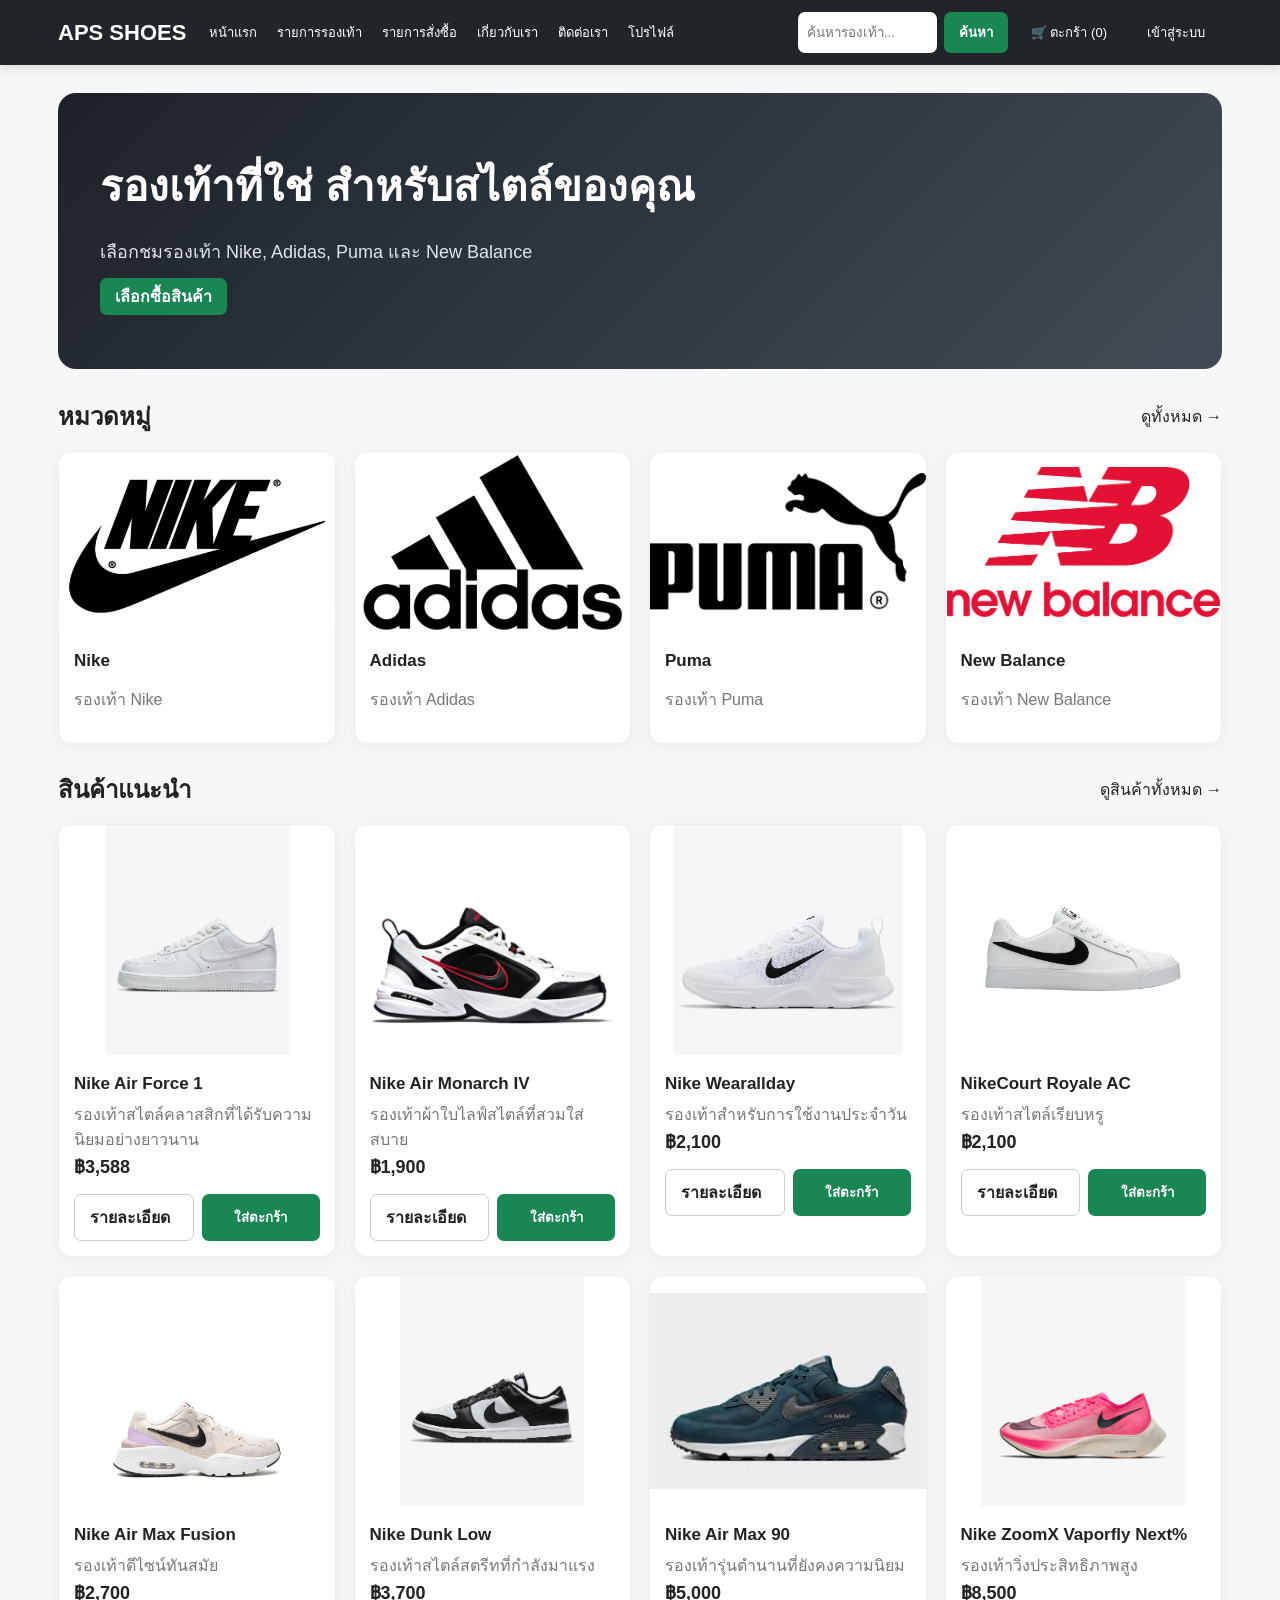
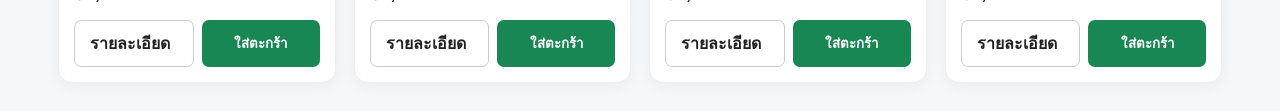
<file: index.html>
<!doctype html><html lang="th"><head><meta charset="utf-8"><meta name="viewport" content="width=device-width,initial-scale=1"><title>APS SHOES</title><link rel="stylesheet" href="style.css"></head><body><nav class="navbar"><div class="nav-inner"><a class="brand" href="index.html">APS SHOES</a><div class="nav-links"><a href="index.html">หน้าแรก</a><a href="products.html">รายการรองเท้า</a><a href="orders.html">รายการสั่งซื้อ</a><a href="about.html">เกี่ยวกับเรา</a><a href="contact.html">ติดต่อเรา</a><a class="profile-link" href="profile.html">โปรไฟล์</a></div><form class="search" id="searchForm"><input id="searchInput" type="search" placeholder="ค้นหารองเท้า..."><button class="btn btn-primary">ค้นหา</button></form><a class="nav-btn" href="cart.html">🛒 ตะกร้า (<span class="cart-count">0</span>)</a><button class="nav-btn auth-button">เข้าสู่ระบบ</button></div></nav><main class="container"><section class="hero"><h1>รองเท้าที่ใช่ สำหรับสไตล์ของคุณ</h1><p>เลือกชมรองเท้า Nike, Adidas, Puma และ New Balance </p><a class="btn btn-primary" href="products.html">เลือกซื้อสินค้า</a></section><div class="section-title"><h2>หมวดหมู่</h2><a href="products.html">ดูทั้งหมด →</a></div><div id="categories" class="grid"></div><div class="section-title"><h2>สินค้าแนะนำ</h2><a href="products.html">ดูสินค้าทั้งหมด →</a></div><div id="homeProducts" class="grid"></div></main><div class="modal" id="loginModal"><div class="modal-box"><button class="close" onclick="this.closest('.modal').classList.remove('show')">×</button><h2>เข้าสู่ระบบ</h2><form id="loginForm"><div class="form-group"><label>ชื่อผู้ใช้</label><input id="loginName" required></div><div class="form-group"><label>รหัสผ่าน</label><input id="loginPassword" type="password" required></div><button class="btn btn-primary">เข้าสู่ระบบ</button></form></div></div><div class="toast" id="toast"></div><script src="data.js"></script><script src="app.js?v=141"></script></body></html>
</file>
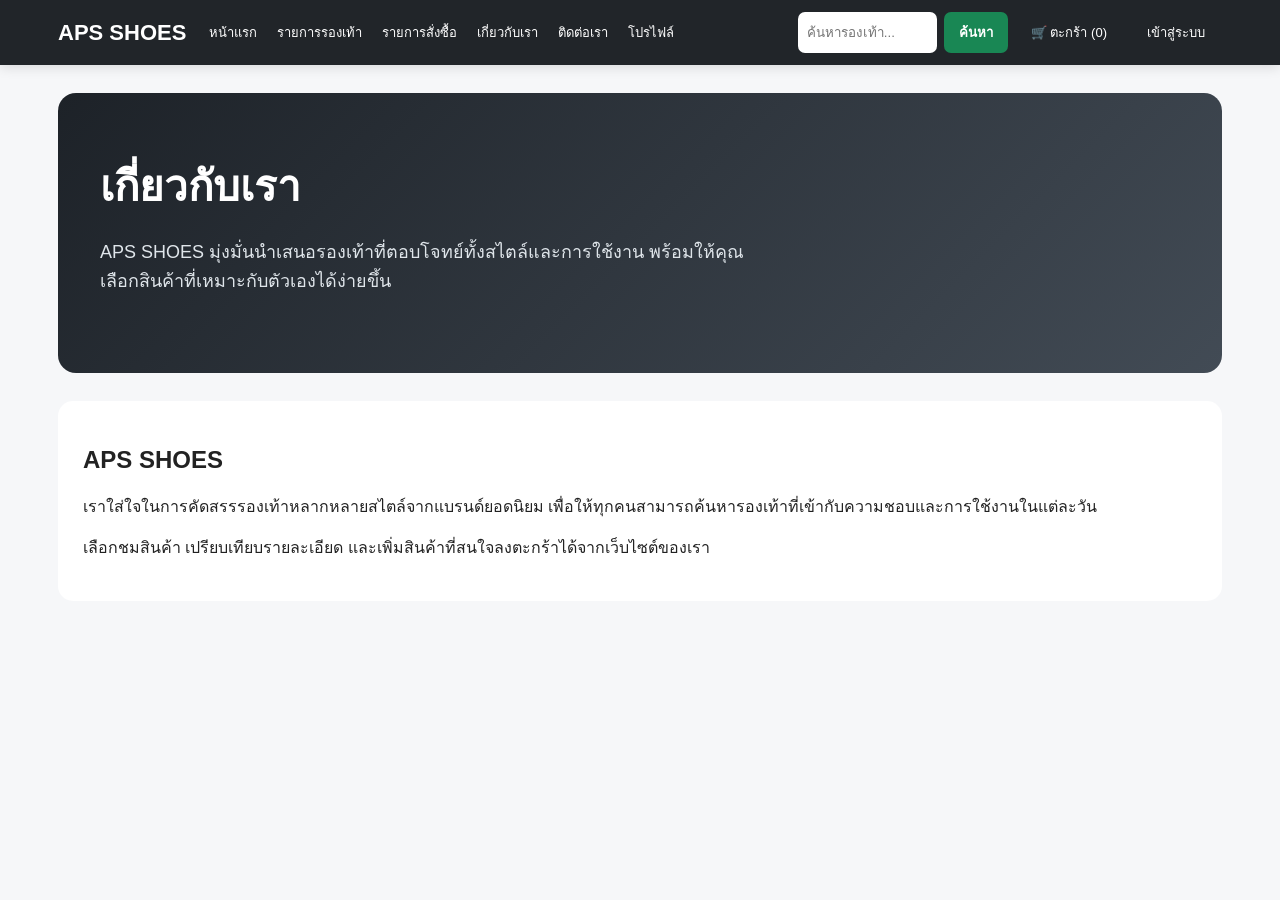
<file: about.html>
<!doctype html><html lang="th"><head><meta charset="utf-8"><meta name="viewport" content="width=device-width,initial-scale=1"><title>เกี่ยวกับเรา</title><link rel="stylesheet" href="style.css"></head><body><nav class="navbar"><div class="nav-inner"><a class="brand" href="index.html">APS SHOES</a><div class="nav-links"><a href="index.html">หน้าแรก</a><a href="products.html">รายการรองเท้า</a><a href="orders.html">รายการสั่งซื้อ</a><a href="about.html">เกี่ยวกับเรา</a><a href="contact.html">ติดต่อเรา</a><a class="profile-link" href="profile.html">โปรไฟล์</a></div><form class="search" id="searchForm"><input id="searchInput" type="search" placeholder="ค้นหารองเท้า..."><button class="btn btn-primary">ค้นหา</button></form><a class="nav-btn" href="cart.html">🛒 ตะกร้า (<span class="cart-count">0</span>)</a><button class="nav-btn auth-button">เข้าสู่ระบบ</button></div></nav><main class="container"><section class="hero"><h1>เกี่ยวกับเรา</h1><p>APS SHOES มุ่งมั่นนำเสนอรองเท้าที่ตอบโจทย์ทั้งสไตล์และการใช้งาน พร้อมให้คุณเลือกสินค้าที่เหมาะกับตัวเองได้ง่ายขึ้น</p></section><div class="panel"><h2>APS SHOES</h2><p>เราใส่ใจในการคัดสรรรองเท้าหลากหลายสไตล์จากแบรนด์ยอดนิยม เพื่อให้ทุกคนสามารถค้นหารองเท้าที่เข้ากับความชอบและการใช้งานในแต่ละวัน</p><p>เลือกชมสินค้า เปรียบเทียบรายละเอียด และเพิ่มสินค้าที่สนใจลงตะกร้าได้จากเว็บไซต์ของเรา</p></div></main><div class="modal" id="loginModal"><div class="modal-box"><button class="close" onclick="this.closest('.modal').classList.remove('show')">×</button><h2>เข้าสู่ระบบ</h2><form id="loginForm"><div class="form-group"><label>ชื่อผู้ใช้</label><input id="loginName" required></div><div class="form-group"><label>รหัสผ่าน</label><input id="loginPassword" type="password" required></div><button class="btn btn-primary">เข้าสู่ระบบ</button></form></div></div><div class="toast" id="toast"></div><script src="data.js"></script><script src="app.js?v=141"></script></body></html>
</file>
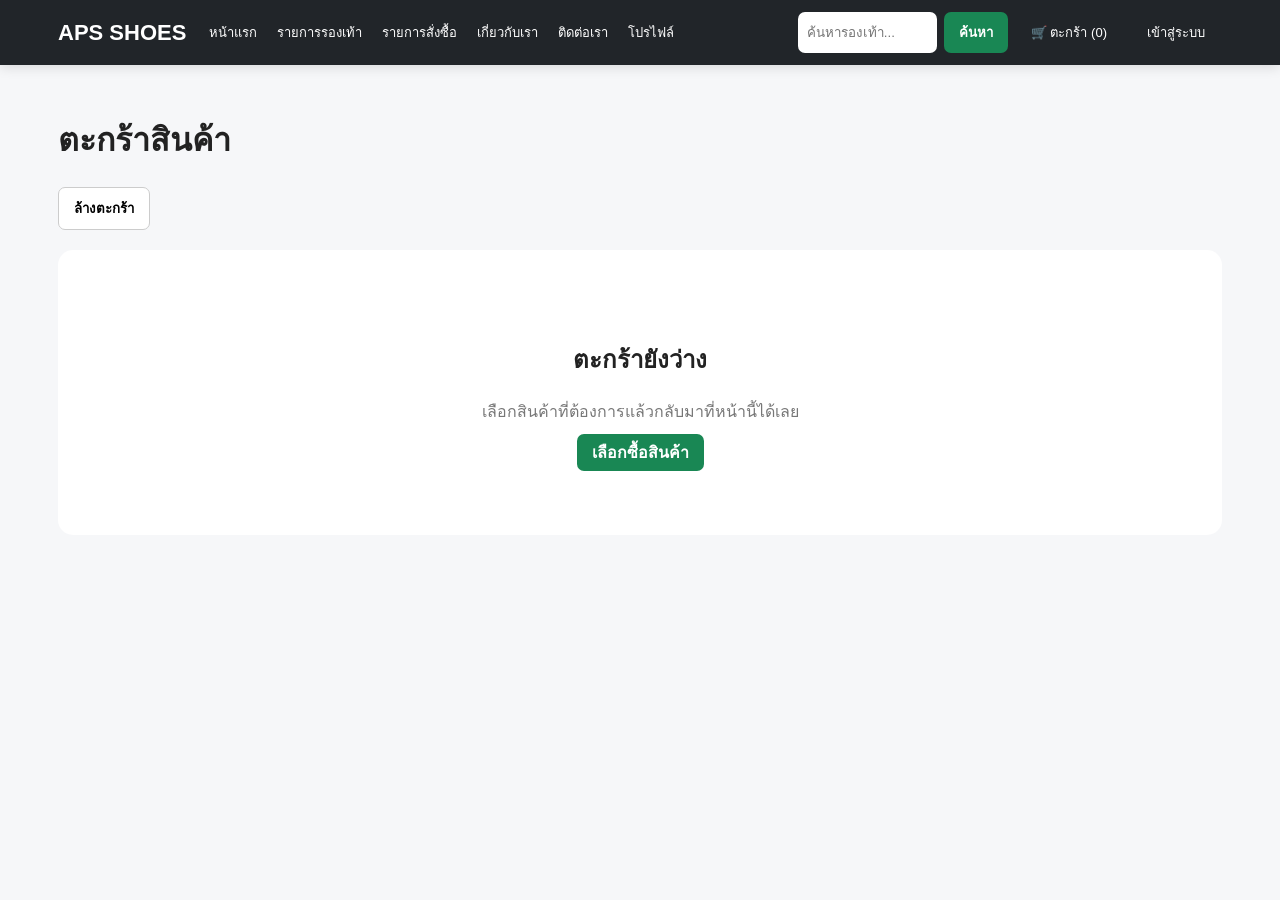
<file: cart.html>
<!doctype html><html lang="th"><head><meta charset="utf-8"><meta name="viewport" content="width=device-width,initial-scale=1"><title>ตะกร้าสินค้า</title><link rel="stylesheet" href="style.css"></head><body><nav class="navbar"><div class="nav-inner"><a class="brand" href="index.html">APS SHOES</a><div class="nav-links"><a href="index.html">หน้าแรก</a><a href="products.html">รายการรองเท้า</a><a href="orders.html">รายการสั่งซื้อ</a><a href="about.html">เกี่ยวกับเรา</a><a href="contact.html">ติดต่อเรา</a><a class="profile-link" href="profile.html">โปรไฟล์</a></div><form class="search" id="searchForm"><input id="searchInput" type="search" placeholder="ค้นหารองเท้า..."><button class="btn btn-primary">ค้นหา</button></form><a class="nav-btn" href="cart.html">🛒 ตะกร้า (<span class="cart-count">0</span>)</a><button class="nav-btn auth-button">เข้าสู่ระบบ</button></div></nav><main class="container"><h1>ตะกร้าสินค้า</h1>
      <button class="btn btn-outline" type="button" onclick="clearCart()">ล้างตะกร้า</button><div id="cartBody" style="margin-top:20px"></div><div id="cartSummary"></div></main><div class="modal" id="loginModal"><div class="modal-box"><button class="close" onclick="this.closest('.modal').classList.remove('show')">×</button><h2>เข้าสู่ระบบ</h2><form id="loginForm"><div class="form-group"><label>ชื่อผู้ใช้</label><input id="loginName" required></div><div class="form-group"><label>รหัสผ่าน</label><input id="loginPassword" type="password" required></div><button class="btn btn-primary">เข้าสู่ระบบ</button></form></div></div><div class="toast" id="toast"></div><script src="data.js"></script><script src="app.js?v=141"></script></body></html>
</file>
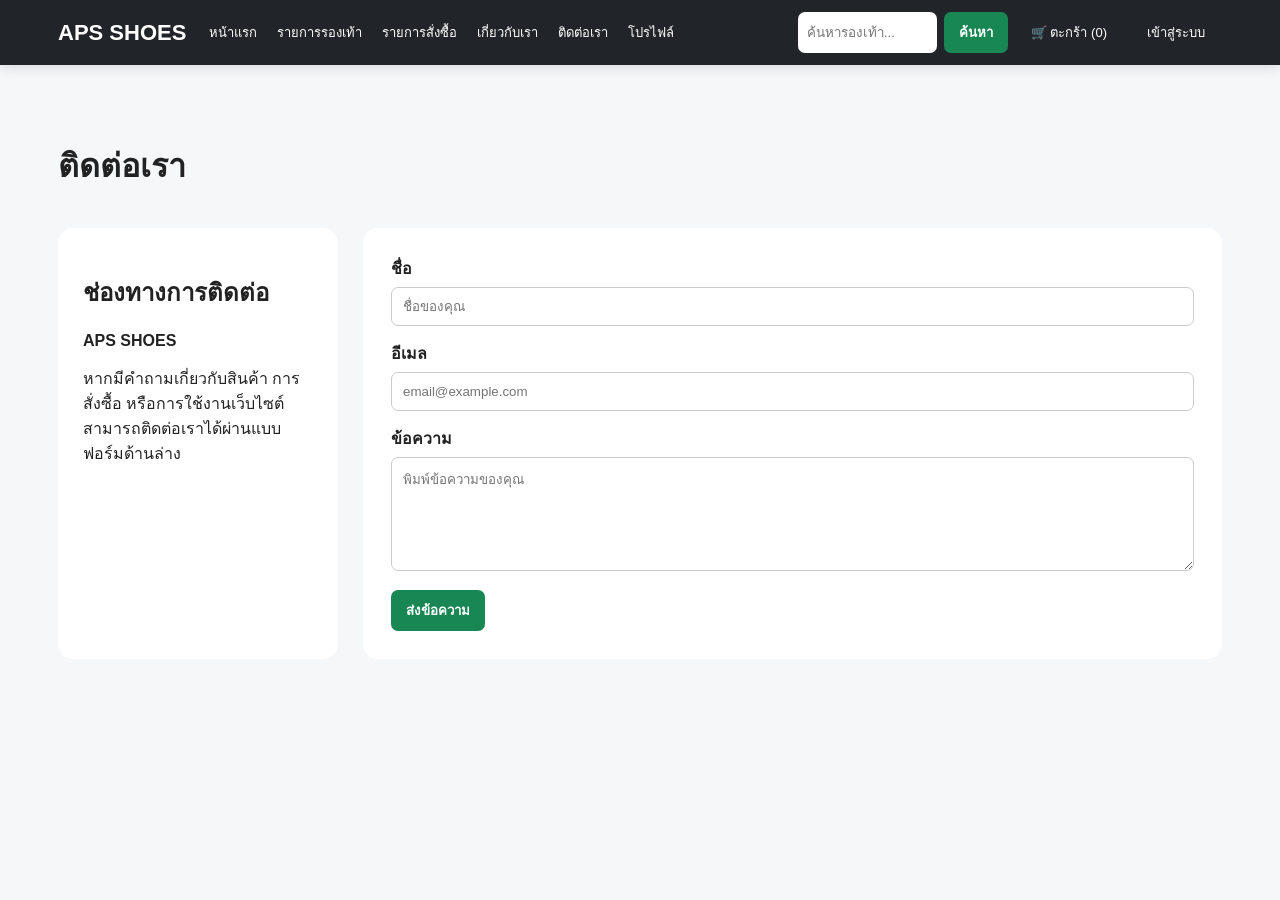
<file: contact.html>
<!doctype html><html lang="th"><head><meta charset="utf-8"><meta name="viewport" content="width=device-width,initial-scale=1"><title>ติดต่อเรา</title><link rel="stylesheet" href="style.css"></head><body><nav class="navbar"><div class="nav-inner"><a class="brand" href="index.html">APS SHOES</a><div class="nav-links"><a href="index.html">หน้าแรก</a><a href="products.html">รายการรองเท้า</a><a href="orders.html">รายการสั่งซื้อ</a><a href="about.html">เกี่ยวกับเรา</a><a href="contact.html">ติดต่อเรา</a><a class="profile-link" href="profile.html">โปรไฟล์</a></div><form class="search" id="searchForm"><input id="searchInput" type="search" placeholder="ค้นหารองเท้า..."><button class="btn btn-primary">ค้นหา</button></form><a class="nav-btn" href="cart.html">🛒 ตะกร้า (<span class="cart-count">0</span>)</a><button class="nav-btn auth-button">เข้าสู่ระบบ</button></div></nav><main class="container"><div class="section-title"><h1>ติดต่อเรา</h1></div><div class="profile"><div class="panel"><h2>ช่องทางการติดต่อ</h2><p><strong>APS SHOES</strong></p><p>หากมีคำถามเกี่ยวกับสินค้า การสั่งซื้อ หรือการใช้งานเว็บไซต์ สามารถติดต่อเราได้ผ่านแบบฟอร์มด้านล่าง</p></div><div class="form-box" style="margin:0;max-width:none"><form id="contactForm"><div class="form-group"><label>ชื่อ</label><input required placeholder="ชื่อของคุณ"></div><div class="form-group"><label>อีเมล</label><input type="email" required placeholder="email@example.com"></div><div class="form-group"><label>ข้อความ</label><textarea rows="6" required placeholder="พิมพ์ข้อความของคุณ"></textarea></div><button class="btn btn-primary" type="submit">ส่งข้อความ</button></form></div></div></main><div class="modal" id="loginModal"><div class="modal-box"><button class="close" onclick="this.closest('.modal').classList.remove('show')">×</button><h2>เข้าสู่ระบบ</h2><form id="loginForm"><div class="form-group"><label>ชื่อผู้ใช้</label><input id="loginName" required></div><div class="form-group"><label>รหัสผ่าน</label><input id="loginPassword" type="password" required></div><button class="btn btn-primary">เข้าสู่ระบบ</button></form></div></div><div class="toast" id="toast"></div><script src="data.js"></script><script src="app.js?v=141"></script><script>document.getElementById('contactForm').addEventListener('submit',e=>{e.preventDefault();toast('ส่งข้อความเรียบร้อยแล้ว');e.target.reset()});</script></body></html>
</file>
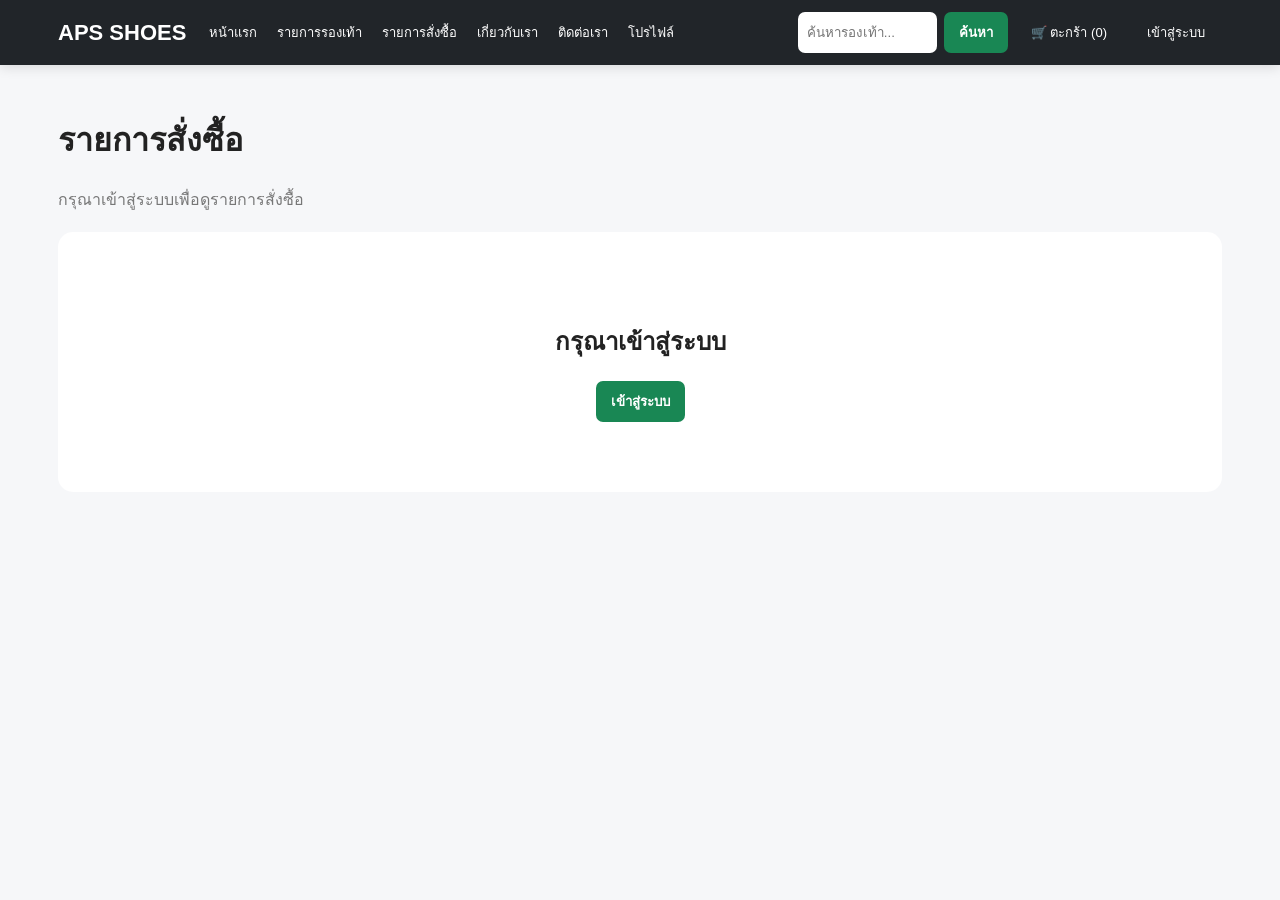
<file: orders.html>
<!doctype html><html lang="th"><head><meta charset="utf-8"><meta name="viewport" content="width=device-width,initial-scale=1"><title>รายการสั่งซื้อ</title><link rel="stylesheet" href="style.css"></head><body><nav class="navbar"><div class="nav-inner"><a class="brand" href="index.html">APS SHOES</a><div class="nav-links"><a href="index.html">หน้าแรก</a><a href="products.html">รายการรองเท้า</a><a href="orders.html">รายการสั่งซื้อ</a><a href="about.html">เกี่ยวกับเรา</a><a href="contact.html">ติดต่อเรา</a><a class="profile-link" href="profile.html">โปรไฟล์</a></div><form class="search" id="searchForm"><input id="searchInput" type="search" placeholder="ค้นหารองเท้า..."><button class="btn btn-primary">ค้นหา</button></form><a class="nav-btn" href="cart.html">🛒 ตะกร้า (<span class="cart-count">0</span>)</a><button class="nav-btn auth-button">เข้าสู่ระบบ</button></div></nav><main class="container"><h1>รายการสั่งซื้อ</h1><p class="muted" id="loginNotice"></p><div id="orders" style="margin-top:20px"></div></main><div class="modal" id="loginModal"><div class="modal-box"><button class="close" onclick="this.closest('.modal').classList.remove('show')">×</button><h2>เข้าสู่ระบบ</h2><form id="loginForm"><div class="form-group"><label>ชื่อผู้ใช้</label><input id="loginName" required></div><div class="form-group"><label>รหัสผ่าน</label><input id="loginPassword" type="password" required></div><button class="btn btn-primary">เข้าสู่ระบบ</button></form></div></div><div class="toast" id="toast"></div><script src="data.js"></script><script src="app.js?v=141"></script></body></html>
</file>
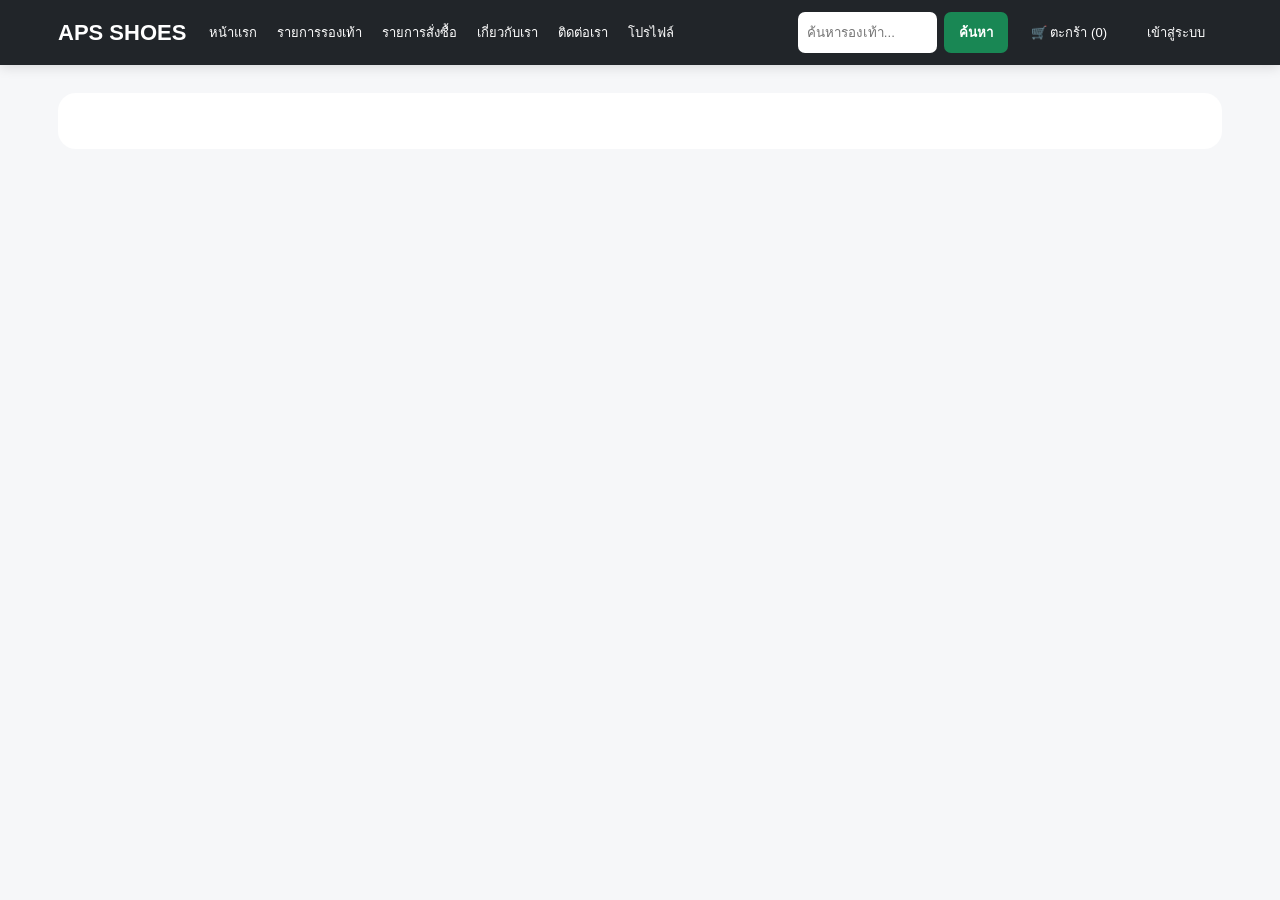
<file: product.html>
<!doctype html><html lang="th"><head><meta charset="utf-8"><meta name="viewport" content="width=device-width,initial-scale=1"><title>รายละเอียดสินค้า</title><link rel="stylesheet" href="style.css"></head><body><nav class="navbar"><div class="nav-inner"><a class="brand" href="index.html">APS SHOES</a><div class="nav-links"><a href="index.html">หน้าแรก</a><a href="products.html">รายการรองเท้า</a><a href="orders.html">รายการสั่งซื้อ</a><a href="about.html">เกี่ยวกับเรา</a><a href="contact.html">ติดต่อเรา</a><a class="profile-link" href="profile.html">โปรไฟล์</a></div><form class="search" id="searchForm"><input id="searchInput" type="search" placeholder="ค้นหารองเท้า..."><button class="btn btn-primary">ค้นหา</button></form><a class="nav-btn" href="cart.html">🛒 ตะกร้า (<span class="cart-count">0</span>)</a><button class="nav-btn auth-button">เข้าสู่ระบบ</button></div></nav><main class="container"><div id="detail" class="detail"></div></main><div class="modal" id="loginModal"><div class="modal-box"><button class="close" onclick="this.closest('.modal').classList.remove('show')">×</button><h2>เข้าสู่ระบบ</h2><form id="loginForm"><div class="form-group"><label>ชื่อผู้ใช้</label><input id="loginName" required></div><div class="form-group"><label>รหัสผ่าน</label><input id="loginPassword" type="password" required></div><button class="btn btn-primary">เข้าสู่ระบบ</button></form></div></div><div class="toast" id="toast"></div><script src="data.js"></script><script src="app.js?v=141"></script></body></html>
</file>
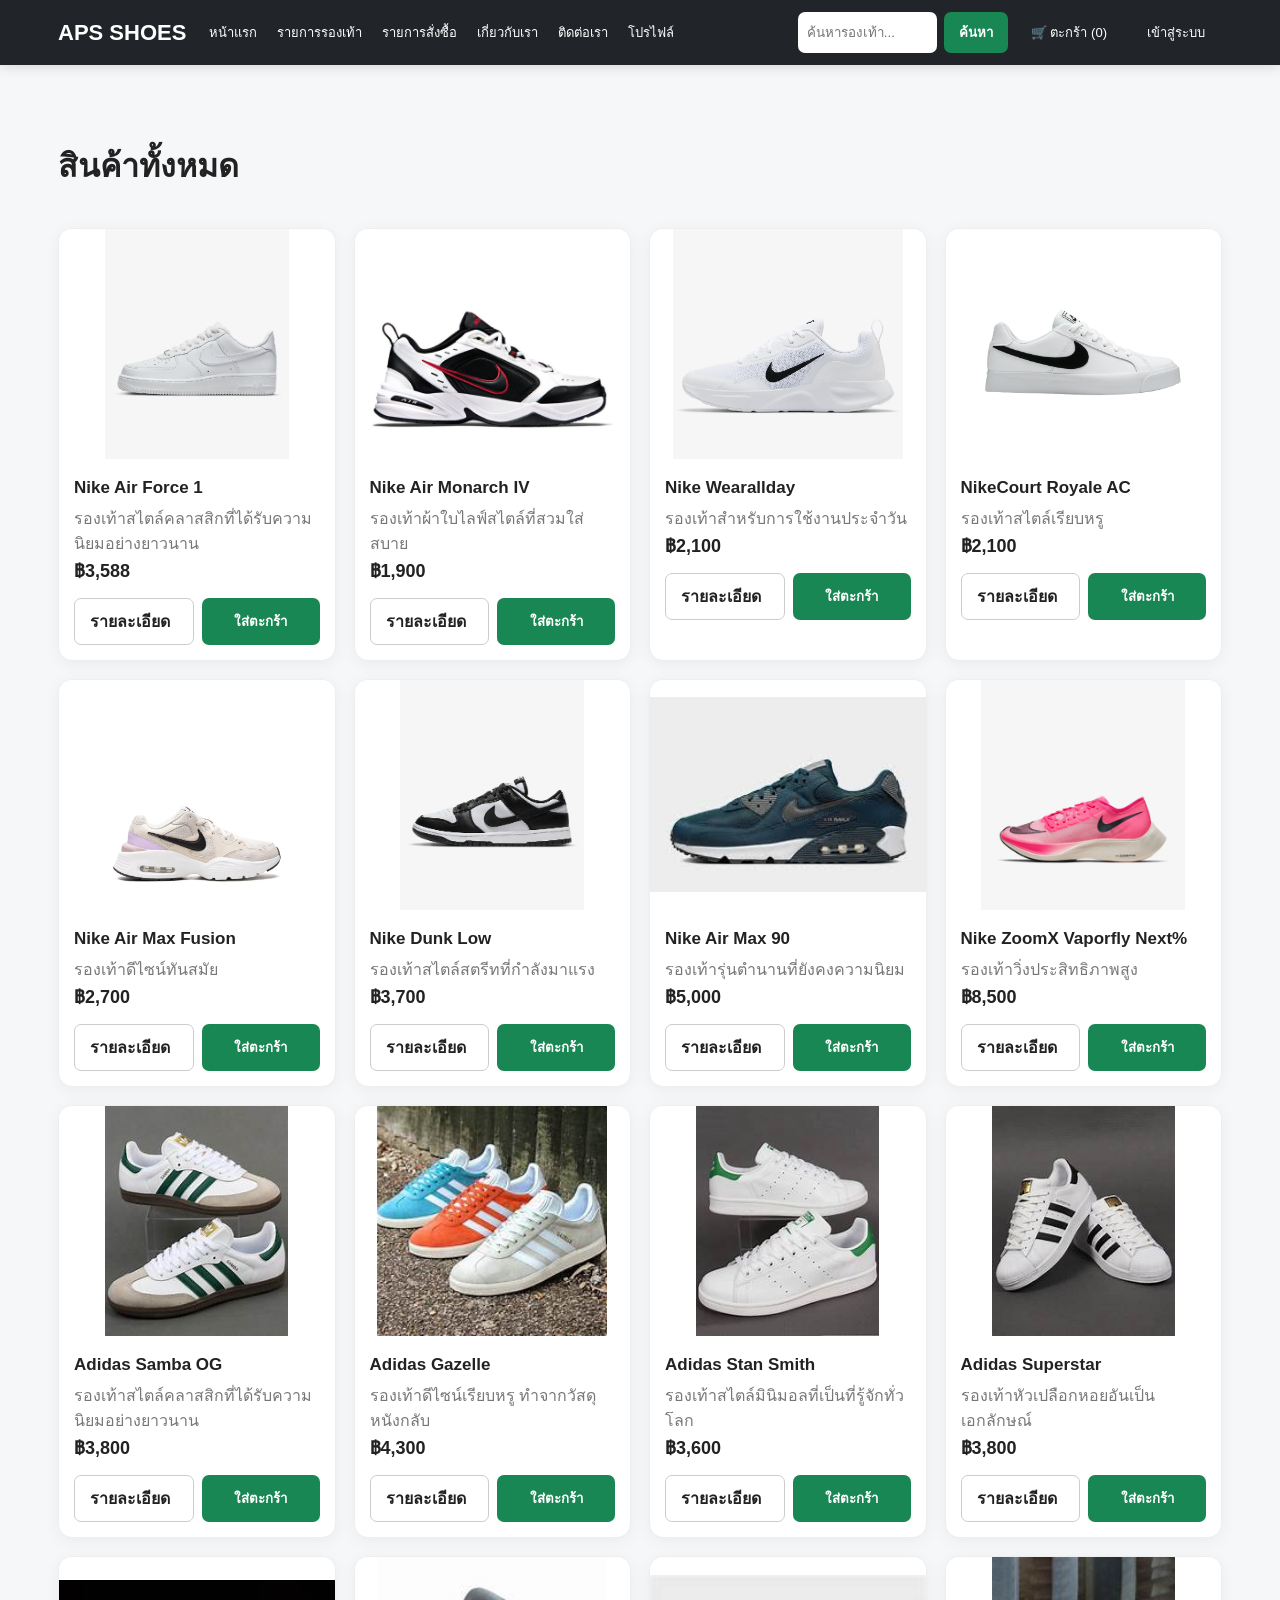
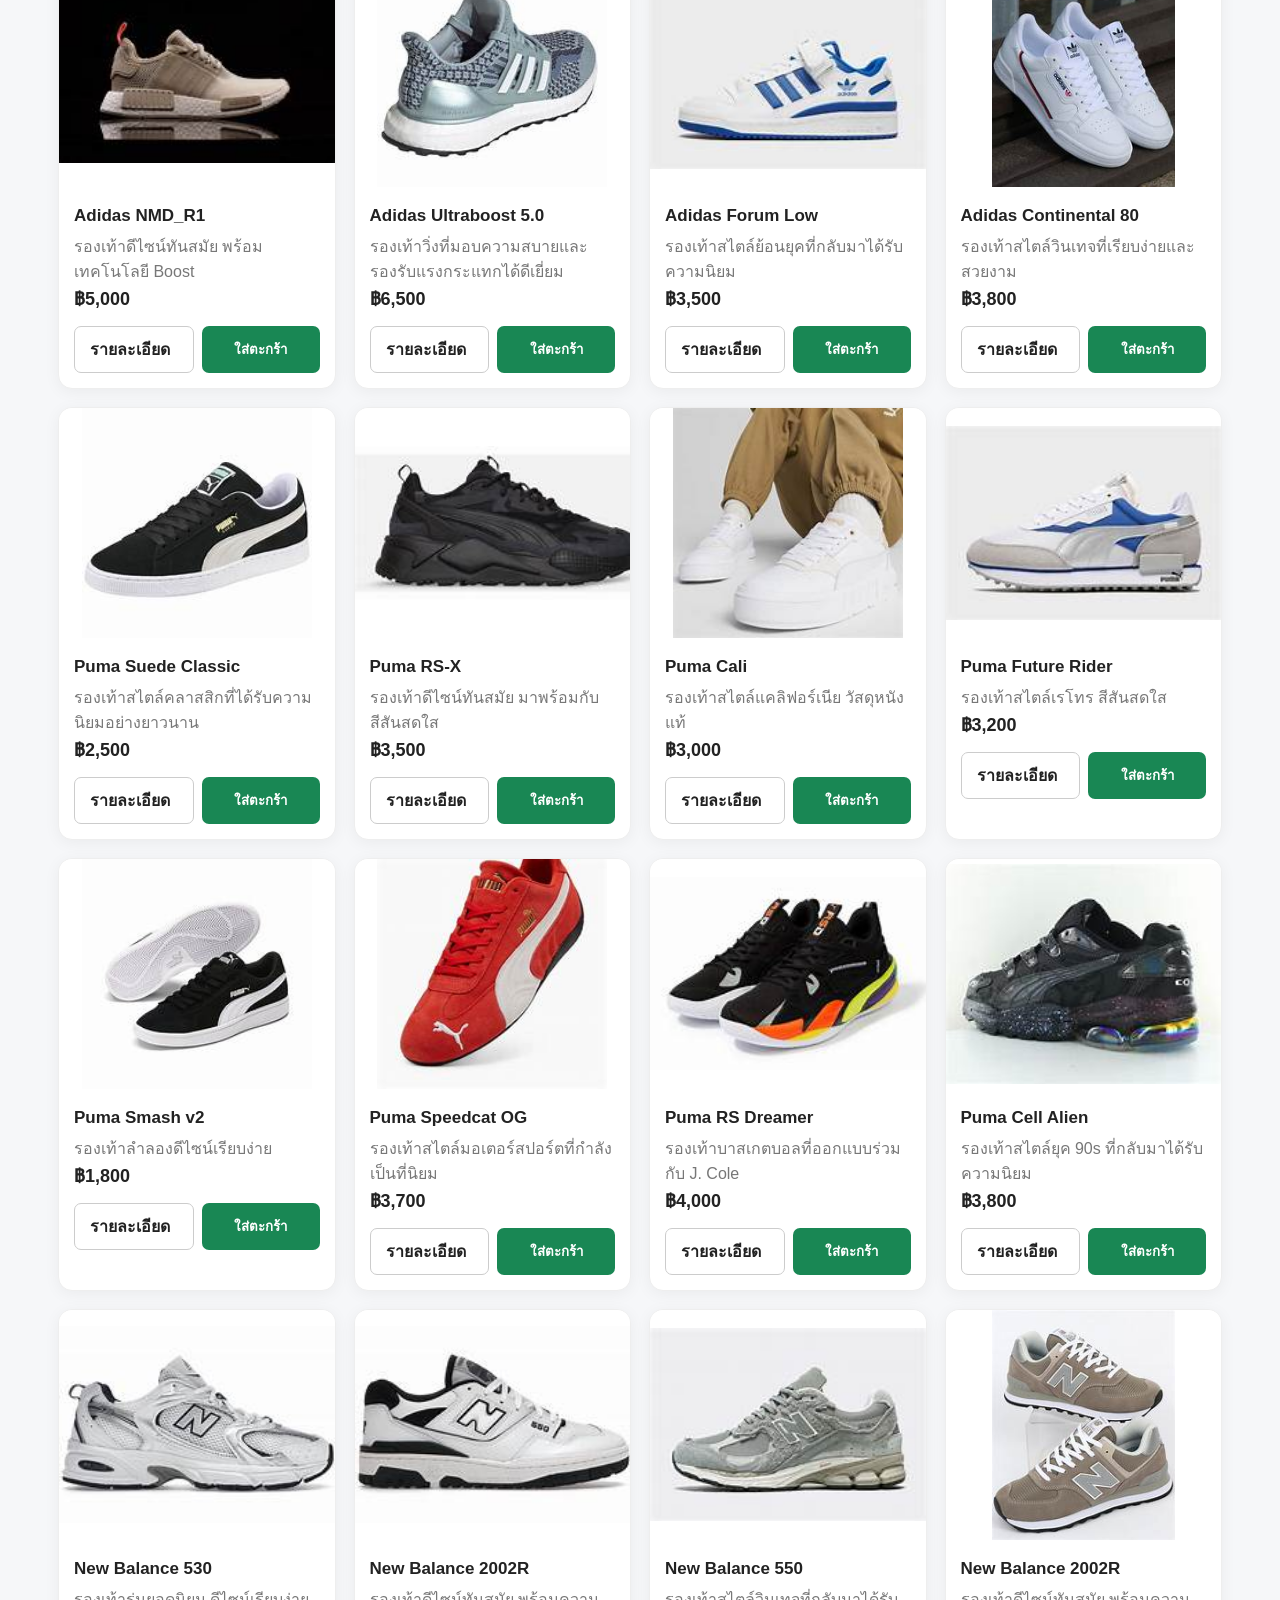
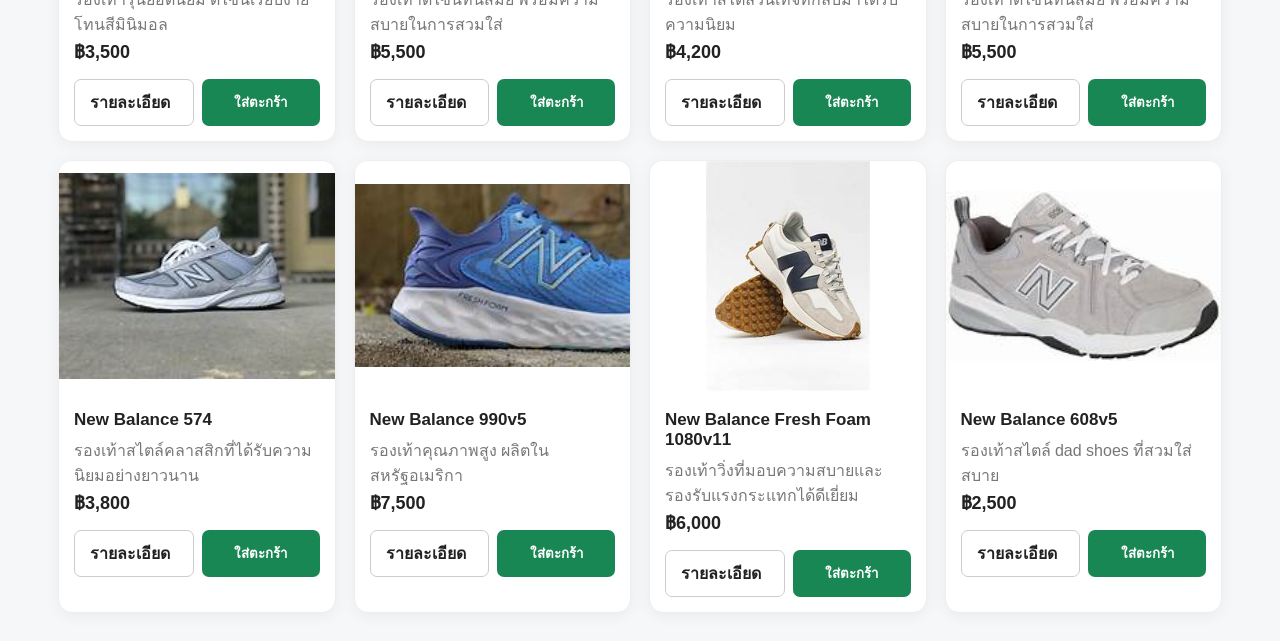
<file: products.html>
<!doctype html><html lang="th"><head><meta charset="utf-8"><meta name="viewport" content="width=device-width,initial-scale=1"><title>รายการรองเท้า</title><link rel="stylesheet" href="style.css"></head><body><nav class="navbar"><div class="nav-inner"><a class="brand" href="index.html">APS SHOES</a><div class="nav-links"><a href="index.html">หน้าแรก</a><a href="products.html">รายการรองเท้า</a><a href="orders.html">รายการสั่งซื้อ</a><a href="about.html">เกี่ยวกับเรา</a><a href="contact.html">ติดต่อเรา</a><a class="profile-link" href="profile.html">โปรไฟล์</a></div><form class="search" id="searchForm"><input id="searchInput" type="search" placeholder="ค้นหารองเท้า..."><button class="btn btn-primary">ค้นหา</button></form><a class="nav-btn" href="cart.html">🛒 ตะกร้า (<span class="cart-count">0</span>)</a><button class="nav-btn auth-button">เข้าสู่ระบบ</button></div></nav><main class="container"><div class="section-title"><h1 id="pageTitle">สินค้าทั้งหมด</h1></div><div id="productGrid" class="grid"></div></main><div class="modal" id="loginModal"><div class="modal-box"><button class="close" onclick="this.closest('.modal').classList.remove('show')">×</button><h2>เข้าสู่ระบบ</h2><form id="loginForm"><div class="form-group"><label>ชื่อผู้ใช้</label><input id="loginName" required></div><div class="form-group"><label>รหัสผ่าน</label><input id="loginPassword" type="password" required></div><button class="btn btn-primary">เข้าสู่ระบบ</button></form></div></div><div class="toast" id="toast"></div><script src="data.js"></script><script src="app.js?v=141"></script></body></html>
</file>
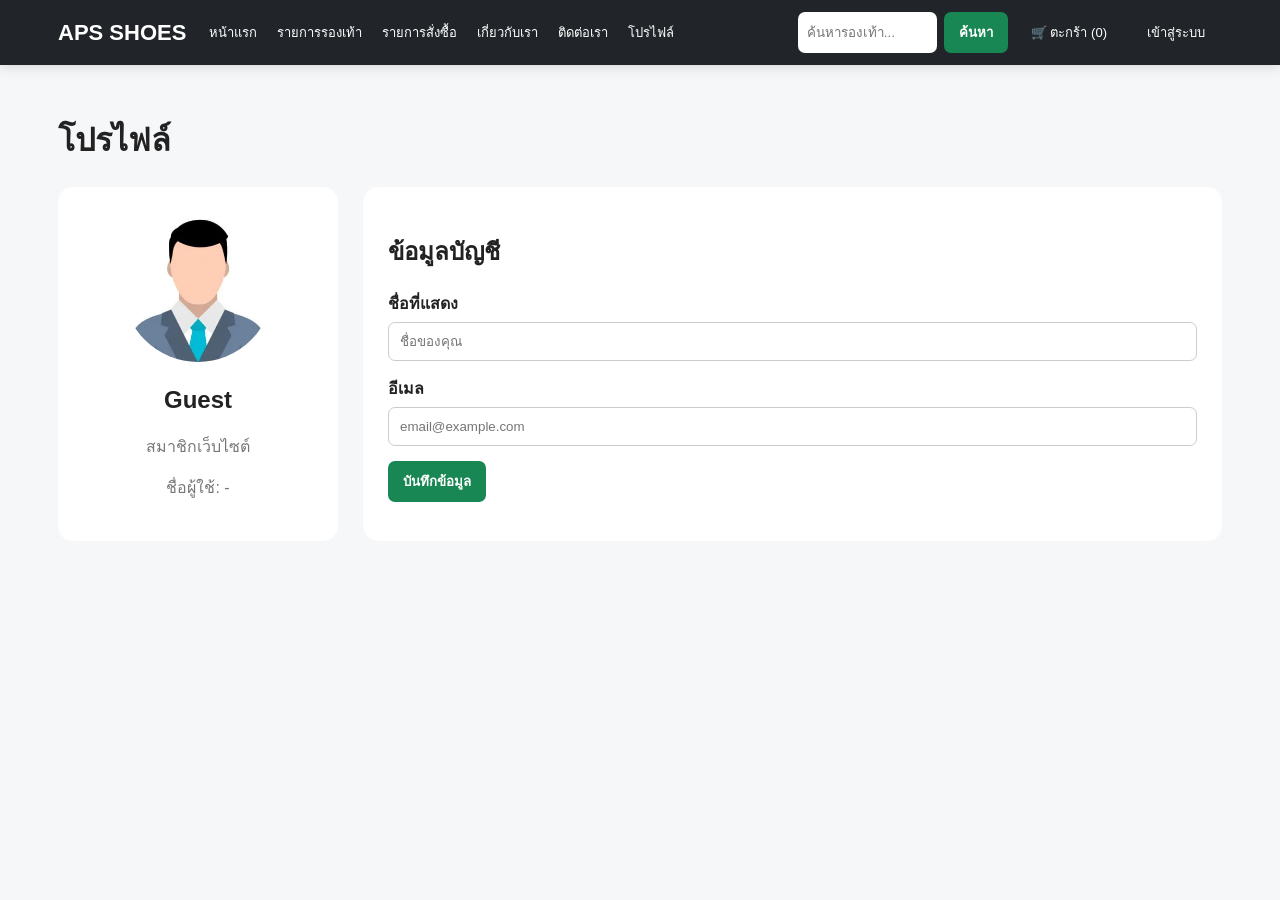
<file: profile.html>
<!doctype html><html lang="th"><head><meta charset="utf-8"><meta name="viewport" content="width=device-width,initial-scale=1"><title>โปรไฟล์</title><link rel="stylesheet" href="style.css"></head><body><nav class="navbar"><div class="nav-inner"><a class="brand" href="index.html">APS SHOES</a><div class="nav-links"><a href="index.html">หน้าแรก</a><a href="products.html">รายการรองเท้า</a><a href="orders.html">รายการสั่งซื้อ</a><a href="about.html">เกี่ยวกับเรา</a><a href="contact.html">ติดต่อเรา</a><a class="profile-link" href="profile.html">โปรไฟล์</a></div><form class="search" id="searchForm"><input id="searchInput" type="search" placeholder="ค้นหารองเท้า..."><button class="btn btn-primary">ค้นหา</button></form><a class="nav-btn" href="cart.html">🛒 ตะกร้า (<span class="cart-count">0</span>)</a><button class="nav-btn auth-button">เข้าสู่ระบบ</button></div></nav><main class="container">
  <h1>โปรไฟล์</h1>
  <div class="profile">
    <div class="profile-card">
      <img src="img/profilePic.jpg" class="avatar">
      <h2 id="profileName">Guest</h2>
      <p class="muted">สมาชิกเว็บไซต์</p>
      <p class="muted">ชื่อผู้ใช้: <span id="profileUsername">-</span></p>
    </div>
    <div class="panel">
      <h2>ข้อมูลบัญชี</h2>
      <form id="profileForm">
        <div class="form-group">
          <label>ชื่อที่แสดง</label>
          <input id="profileFullName" required placeholder="ชื่อของคุณ">
        </div>
        <div class="form-group">
          <label>อีเมล</label>
          <input id="profileEmail" type="email" placeholder="email@example.com">
        </div>
        <button class="btn btn-primary" type="submit">บันทึกข้อมูล</button>
      </form>
    </div>
  </div>
</main><div class="modal" id="loginModal"><div class="modal-box"><button class="close" onclick="this.closest('.modal').classList.remove('show')">×</button><h2>เข้าสู่ระบบ</h2><form id="loginForm"><div class="form-group"><label>ชื่อผู้ใช้</label><input id="loginName" required></div><div class="form-group"><label>รหัสผ่าน</label><input id="loginPassword" type="password" required></div><button class="btn btn-primary">เข้าสู่ระบบ</button></form></div></div><div class="toast" id="toast"></div><script src="data.js"></script><script src="app.js?v=141"></script></body></html>
</file>
<file: style.css>
:root{--dark:#151515;--accent:#6fcacb;--green:#198754;--muted:#6c757d;--bg:#f6f7f9}
*{box-sizing:border-box}body{margin:0;font-family:Arial,"Noto Sans Thai",sans-serif;background:var(--bg);color:#222}
a{text-decoration:none;color:inherit}.navbar{background:#212529;color:#fff;position:sticky;top:0;z-index:20;box-shadow:0 2px 12px #0002}.nav-inner{max-width:1200px;margin:auto;display:flex;align-items:center;gap:14px;padding:12px 18px}.brand{font-size:22px;font-weight:800;white-space:nowrap}.nav-links{display:flex;gap:5px;align-items:center}.nav-links a,.nav-btn{padding:9px 11px;border-radius:7px;color:#fff;background:none;border:0;cursor:pointer;font-size:14px}.nav-links a:hover,.nav-btn:hover{background:#ffffff18}.search{margin-left:auto;display:flex;gap:7px}.search input{width:180px;padding:9px;border:0;border-radius:7px}.btn{border:0;border-radius:7px;padding:10px 15px;cursor:pointer;font-weight:600}.btn-primary{background:#198754;color:white}.btn-dark{background:#212529;color:#fff}.btn-outline{background:white;border:1px solid #ccc}.container{max-width:1200px;margin:auto;padding:28px 18px}.hero{background:linear-gradient(135deg,#1d2228,#424b55);color:#fff;border-radius:18px;padding:60px 42px;margin-bottom:28px}.hero h1{font-size:42px;margin:0 0 12px}.hero p{color:#dfe5ea;font-size:18px;max-width:650px}.section-title{display:flex;justify-content:space-between;align-items:center;margin:26px 0 15px}.section-title h2{margin:0}.grid{display:grid;grid-template-columns:repeat(4,1fr);gap:18px}.card{background:#fff;border-radius:14px;overflow:hidden;box-shadow:0 3px 16px #0000000d;border:1px solid #eee}.card-img{width:100%;height:230px;object-fit:contain;background:#fff}.card-body{padding:15px}.card h3{font-size:17px;margin:0 0 8px}.price{font-weight:800;font-size:18px}.muted{color:#777}.actions{display:flex;gap:8px;margin-top:13px}.actions .btn{flex:1}.cat-card img{height:180px}.detail{display:grid;grid-template-columns:1fr 1fr;gap:30px;background:#fff;border-radius:18px;padding:28px}.detail img{width:100%;height:480px;object-fit:contain}.detail h1{font-size:34px}.qty{display:flex;align-items:center;gap:8px}.qty input{width:70px;padding:10px;border:1px solid #ccc;border-radius:7px;text-align:center}.table-wrap{overflow:auto;background:#fff;border-radius:14px;padding:18px}.cart-table{width:100%;border-collapse:collapse}.cart-table th,.cart-table td{padding:13px;border-bottom:1px solid #eee;text-align:left}.cart-img{width:75px;height:65px;object-fit:contain}.total{font-size:22px;font-weight:800;text-align:right;margin:20px 0}.empty{text-align:center;padding:70px 20px;background:#fff;border-radius:15px}.form-box{max-width:520px;margin:35px auto;background:#fff;padding:28px;border-radius:15px}.form-group{margin-bottom:15px}.form-group label{display:block;font-weight:700;margin-bottom:6px}.form-group input,.form-group textarea,.form-group select{width:100%;padding:11px;border:1px solid #ccc;border-radius:7px}.modal{position:fixed;inset:0;background:#0008;display:none;align-items:center;justify-content:center;z-index:100}.modal.show{display:flex}.modal-box{background:#fff;border-radius:14px;width:min(480px,92vw);padding:25px}.close{float:right;border:0;background:none;font-size:25px;cursor:pointer}.toast{position:fixed;right:20px;bottom:20px;background:#198754;color:#fff;padding:14px 18px;border-radius:9px;display:none;z-index:200}.profile{display:grid;grid-template-columns:280px 1fr;gap:25px}.profile-card,.panel{background:#fff;border-radius:15px;padding:25px}.profile-card{text-align:center}.avatar{width:150px;height:150px;border-radius:50%;object-fit:cover}.order{background:#fff;padding:18px;border-radius:12px;margin-bottom:14px;border-left:5px solid #6fcacb}.badge{display:inline-block;padding:5px 9px;border-radius:20px;background:#e9f7f7;font-size:12px}
@media(max-width:900px){.grid{grid-template-columns:repeat(2,1fr)}.nav-links{display:none}.search input{width:130px}.detail,.profile{grid-template-columns:1fr}.detail img{height:350px}}
@media(max-width:560px){.grid{grid-template-columns:1fr}.hero{padding:35px 24px}.hero h1{font-size:30px}.nav-inner{flex-wrap:wrap}.search{width:100%;margin-left:0}.search input{flex:1}.card-img{height:260px}}

.auth-button{min-width:92px}
.panel{min-height:100%}

/* Navigation layout fix */
.nav-inner{flex-wrap:nowrap;min-width:0;}
.brand{flex:0 0 auto;}
.nav-links{flex:0 1 auto;min-width:0;white-space:nowrap;gap:2px;}
.nav-links a,.nav-btn{white-space:nowrap;padding:8px 9px;font-size:13px;flex:0 0 auto;}
.search{flex:0 1 210px;min-width:150px;}
.search input{width:auto;min-width:0;flex:1;}
@media (max-width:1100px) and (min-width:901px){
  .nav-inner{gap:7px;padding-left:10px;padding-right:10px;}
  .brand{font-size:19px;}
  .nav-links a,.nav-btn{font-size:12px;padding:7px 6px;}
  .search{flex-basis:170px;min-width:130px;}
  .search input{font-size:12px;}
}
</file>
